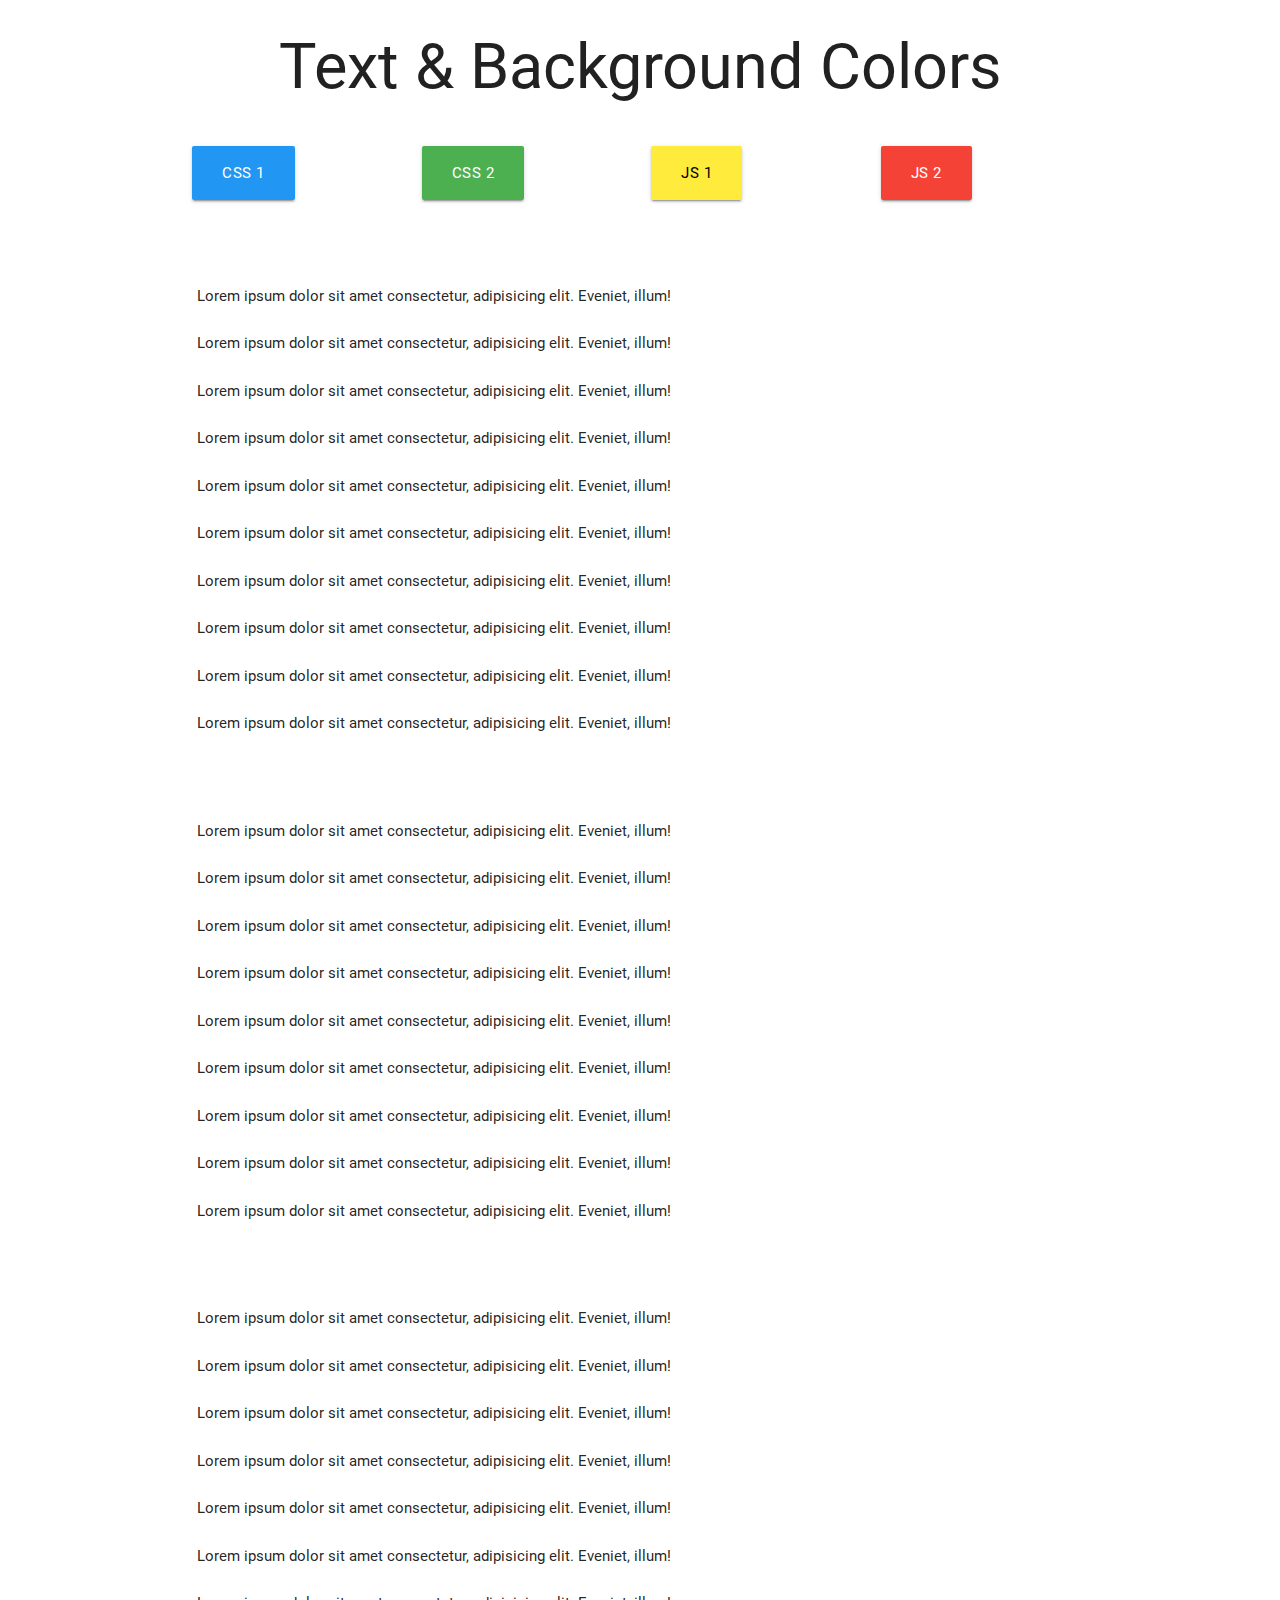
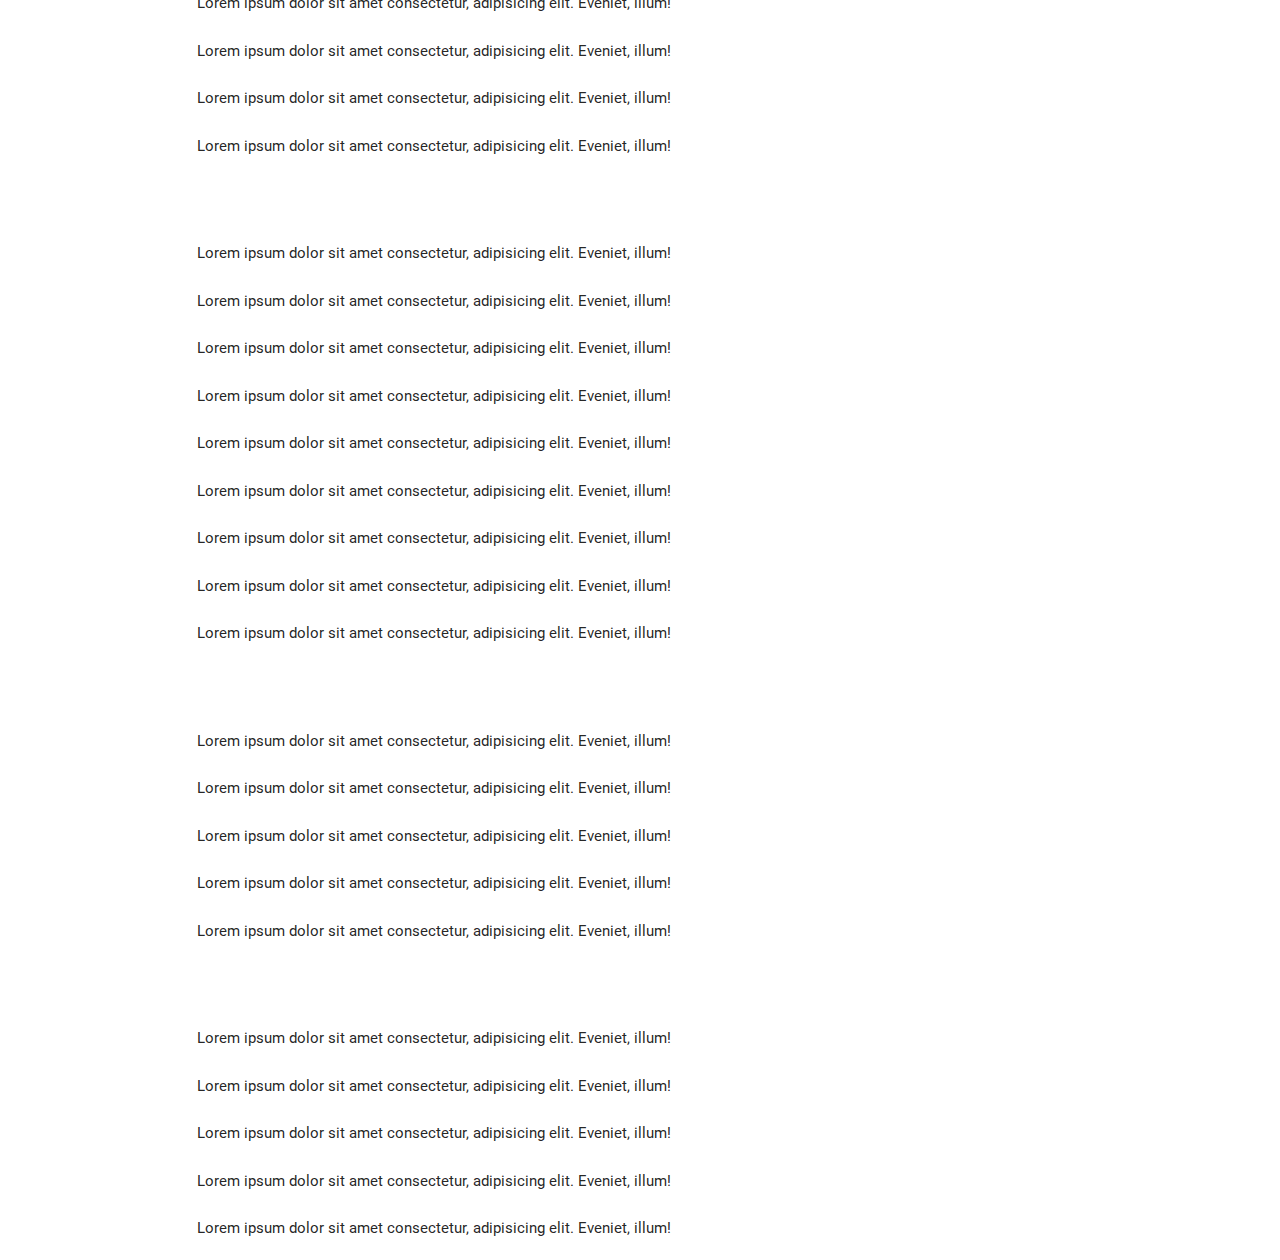
<file: 2_2_colors.html>
<!DOCTYPE html>
<html>

<head>
  <!--Import Google Icon Font-->
  <link href="https://fonts.googleapis.com/icon?family=Material+Icons" rel="stylesheet">
  <!--Import materialize.css-->
  <link type="text/css" rel="stylesheet" href="css/materialize.min.css" media="screen,projection" />
  <link rel="stylesheet" href="css/style.css">

  <!--Let browser know website is optimized for mobile-->
  <meta name="viewport" content="width=device-width, initial-scale=1.0" />

  <style>
    p {
      padding: 5px;
    }
  </style>

  <title>Materialize Sandbox</title>
</head>

<body>
  <div class="row">
    <div class="col s12">
      <h1 class="center-align">Text & Background Colors</h1>
    </div>
  </div>
  <div class="container">
    <!-- MENU ROW -->
    <div class="row">
      <div class="col s3">
        <a class='dropdown-button btn btn-large blue' href='#' data-activates='css1'>CSS 1</a>
        <ul id='css1' class='dropdown-content'>
          <li>
            <a href="2_1_typography.html">Typography & Alignment</a>
          </li>
          <li>
            <a href="2_2_colors.html">Text & Background Colors</a>
          </li>
          <li>
            <a href="2_3_buttons_icons.html">Buttons & Icons</a>
          </li>
          <li>
            <a href="2_4_floating.html">Floating & Fixed Action Buttons</a>
          </li>
          <li>
            <a href="2_5_navbar.html">Navbar</a>
          </li>
          <li>
            <a href="2_6_collections.html">Collections & Badges</a>
          </li>
          <li>
            <a href="2_7_grid.html">The Grid</a>
          </li>
        </ul>
      </div>
      <div class="col s3">
        <a class='dropdown-button btn btn-large green' href='#' data-activates='css2'>CSS 2</a>
        <ul id='css2' class='dropdown-content'>
          <li>
            <a href="3_1_cards.html">Cards</a>
          </li>
          <li>
            <a href="3_2_breadcrumbs.html">Breadcrumbs & Footer</a>
          </li>
          <li>
            <a href="3_3_forms.html">Basic Form & Input</a>
          </li>
          <li>
            <a href="3_4_forms_2.html">Fancy Form & Input</a>
          </li>
          <li>
            <a href="3_5_tables_media.html">Tables & Media</a>
          </li>
          <li>
            <a href="3_6_chips_pagination.html">Chips & Pagination</a>
          </li>
          <li>
            <a href="3_7_preloaders.html">Preloaders</a>
          </li>
        </ul>
      </div>
      <div class="col s3">
        <a class='dropdown-button btn btn-large yellow black-text' href='#' data-activates='js1'>JS 1</a>
        <ul id='js1' class='dropdown-content'>
          <li>
            <a href="4_1_carousel.html">Carousel</a>
          </li>
          <li>
            <a href="4_2_collapsible.html">Collapsible</a>
          </li>
          <li>
            <a href="4_3_feature_discovery.html">Feature Discovery</a>
          </li>
          <li>
            <a href="4_4_dialogs.html">Toast & Tooltip Dialogs</a>
          </li>
          <li>
            <a href="4_5_material_box_slider.html">Material Box & Slider</a>
          </li>
          <li>
            <a href="4_6_modal.html">Modal</a>
          </li>
        </ul>
      </div>
      <div class="col s3">
        <a class='dropdown-button btn btn-large red' href='#' data-activates='js2'>JS 2</a>
        <ul id='js2' class='dropdown-content'>
          <li>
            <a href="5_1_parallax.html">Parallax</a>
          </li>
          <li>
            <a href="5_2_sidenav.html">Sidenav</a>
          </li>
          <li>
            <a href="5_3_pushpin.html">Pushpin</a>
          </li>
          <li>
            <a href="5_4_scrollspy.html">Scrollspy</a>
          </li>
          <li>
            <a href="5_5_tabs.html">Tabs</a>
          </li>
        </ul>
      </div>
    </div>
    <!-- ./ MENU ROW END -->
    <br>
    <br>

    <!-- START HERE -->

    <!-- TEXT COLORS -->

    <!-- STANDARD COLORS -->
    <p>Lorem ipsum dolor sit amet consectetur, adipisicing elit. Eveniet, illum!</p>
    <p>Lorem ipsum dolor sit amet consectetur, adipisicing elit. Eveniet, illum!</p>
    <p>Lorem ipsum dolor sit amet consectetur, adipisicing elit. Eveniet, illum!</p>
    <p>Lorem ipsum dolor sit amet consectetur, adipisicing elit. Eveniet, illum!</p>
    <p>Lorem ipsum dolor sit amet consectetur, adipisicing elit. Eveniet, illum!</p>
    <p>Lorem ipsum dolor sit amet consectetur, adipisicing elit. Eveniet, illum!</p>
    <p>Lorem ipsum dolor sit amet consectetur, adipisicing elit. Eveniet, illum!</p>
    <p>Lorem ipsum dolor sit amet consectetur, adipisicing elit. Eveniet, illum!</p>
    <p>Lorem ipsum dolor sit amet consectetur, adipisicing elit. Eveniet, illum!</p>
    <p>Lorem ipsum dolor sit amet consectetur, adipisicing elit. Eveniet, illum!</p>

    <br>
    <br>

    <!-- LESS COMMON COLORS -->
    <p>Lorem ipsum dolor sit amet consectetur, adipisicing elit. Eveniet, illum!</p>
    <p>Lorem ipsum dolor sit amet consectetur, adipisicing elit. Eveniet, illum!</p>
    <p>Lorem ipsum dolor sit amet consectetur, adipisicing elit. Eveniet, illum!</p>
    <p>Lorem ipsum dolor sit amet consectetur, adipisicing elit. Eveniet, illum!</p>
    <p>Lorem ipsum dolor sit amet consectetur, adipisicing elit. Eveniet, illum!</p>
    <p>Lorem ipsum dolor sit amet consectetur, adipisicing elit. Eveniet, illum!</p>
    <p>Lorem ipsum dolor sit amet consectetur, adipisicing elit. Eveniet, illum!</p>
    <p>Lorem ipsum dolor sit amet consectetur, adipisicing elit. Eveniet, illum!</p>
    <p>Lorem ipsum dolor sit amet consectetur, adipisicing elit. Eveniet, illum!</p>

    <br>
    <br>

    <!-- BACKGROUND COLORS -->

    <!-- Standard Colors -->
    <p>Lorem ipsum dolor sit amet consectetur, adipisicing elit. Eveniet, illum!</p>
    <p>Lorem ipsum dolor sit amet consectetur, adipisicing elit. Eveniet, illum!</p>
    <p>Lorem ipsum dolor sit amet consectetur, adipisicing elit. Eveniet, illum!</p>
    <p>Lorem ipsum dolor sit amet consectetur, adipisicing elit. Eveniet, illum!</p>
    <p>Lorem ipsum dolor sit amet consectetur, adipisicing elit. Eveniet, illum!</p>
    <p>Lorem ipsum dolor sit amet consectetur, adipisicing elit. Eveniet, illum!</p>
    <p>Lorem ipsum dolor sit amet consectetur, adipisicing elit. Eveniet, illum!</p>
    <p>Lorem ipsum dolor sit amet consectetur, adipisicing elit. Eveniet, illum!</p>
    <p>Lorem ipsum dolor sit amet consectetur, adipisicing elit. Eveniet, illum!</p>
    <p>Lorem ipsum dolor sit amet consectetur, adipisicing elit. Eveniet, illum!</p>

    <br>
    <br>

    <!-- Less Common Colors -->
    <p>Lorem ipsum dolor sit amet consectetur, adipisicing elit. Eveniet, illum!</p>
    <p>Lorem ipsum dolor sit amet consectetur, adipisicing elit. Eveniet, illum!</p>
    <p>Lorem ipsum dolor sit amet consectetur, adipisicing elit. Eveniet, illum!</p>
    <p>Lorem ipsum dolor sit amet consectetur, adipisicing elit. Eveniet, illum!</p>
    <p>Lorem ipsum dolor sit amet consectetur, adipisicing elit. Eveniet, illum!</p>
    <p>Lorem ipsum dolor sit amet consectetur, adipisicing elit. Eveniet, illum!</p>
    <p>Lorem ipsum dolor sit amet consectetur, adipisicing elit. Eveniet, illum!</p>
    <p>Lorem ipsum dolor sit amet consectetur, adipisicing elit. Eveniet, illum!</p>
    <p>Lorem ipsum dolor sit amet consectetur, adipisicing elit. Eveniet, illum!</p>

    <br>
    <br>

    <!-- DARKEN -->

    <p>Lorem ipsum dolor sit amet consectetur, adipisicing elit. Eveniet, illum!</p>
    <p>Lorem ipsum dolor sit amet consectetur, adipisicing elit. Eveniet, illum!</p>
    <p>Lorem ipsum dolor sit amet consectetur, adipisicing elit. Eveniet, illum!</p>
    <p>Lorem ipsum dolor sit amet consectetur, adipisicing elit. Eveniet, illum!</p>
    <p>Lorem ipsum dolor sit amet consectetur, adipisicing elit. Eveniet, illum!</p>

    <br>
    <br>

    <!-- LIGHTEN -->

    <p>Lorem ipsum dolor sit amet consectetur, adipisicing elit. Eveniet, illum!</p>
    <p>Lorem ipsum dolor sit amet consectetur, adipisicing elit. Eveniet, illum!</p>
    <p>Lorem ipsum dolor sit amet consectetur, adipisicing elit. Eveniet, illum!</p>
    <p>Lorem ipsum dolor sit amet consectetur, adipisicing elit. Eveniet, illum!</p>
    <p>Lorem ipsum dolor sit amet consectetur, adipisicing elit. Eveniet, illum!</p>

    <!-- END HERE -->


  </div>
  <!-- ./ CONTAINER END -->



  <!--Import jQuery before materialize.js-->
  <script type="text/javascript" src="https://code.jquery.com/jquery-3.2.1.min.js"></script>
  <script type="text/javascript" src="js/materialize.min.js"></script>

  <script>
    $(document).ready(function () {
      $('.dropdown-button').dropdown({
        constrainWidth: false,
        hover: true,
        belowOrigin: true,
        alignment: 'left'
      });

      // JAVASCRIPT START HERE //




    });
  </script>
</body>

</html>
</file>
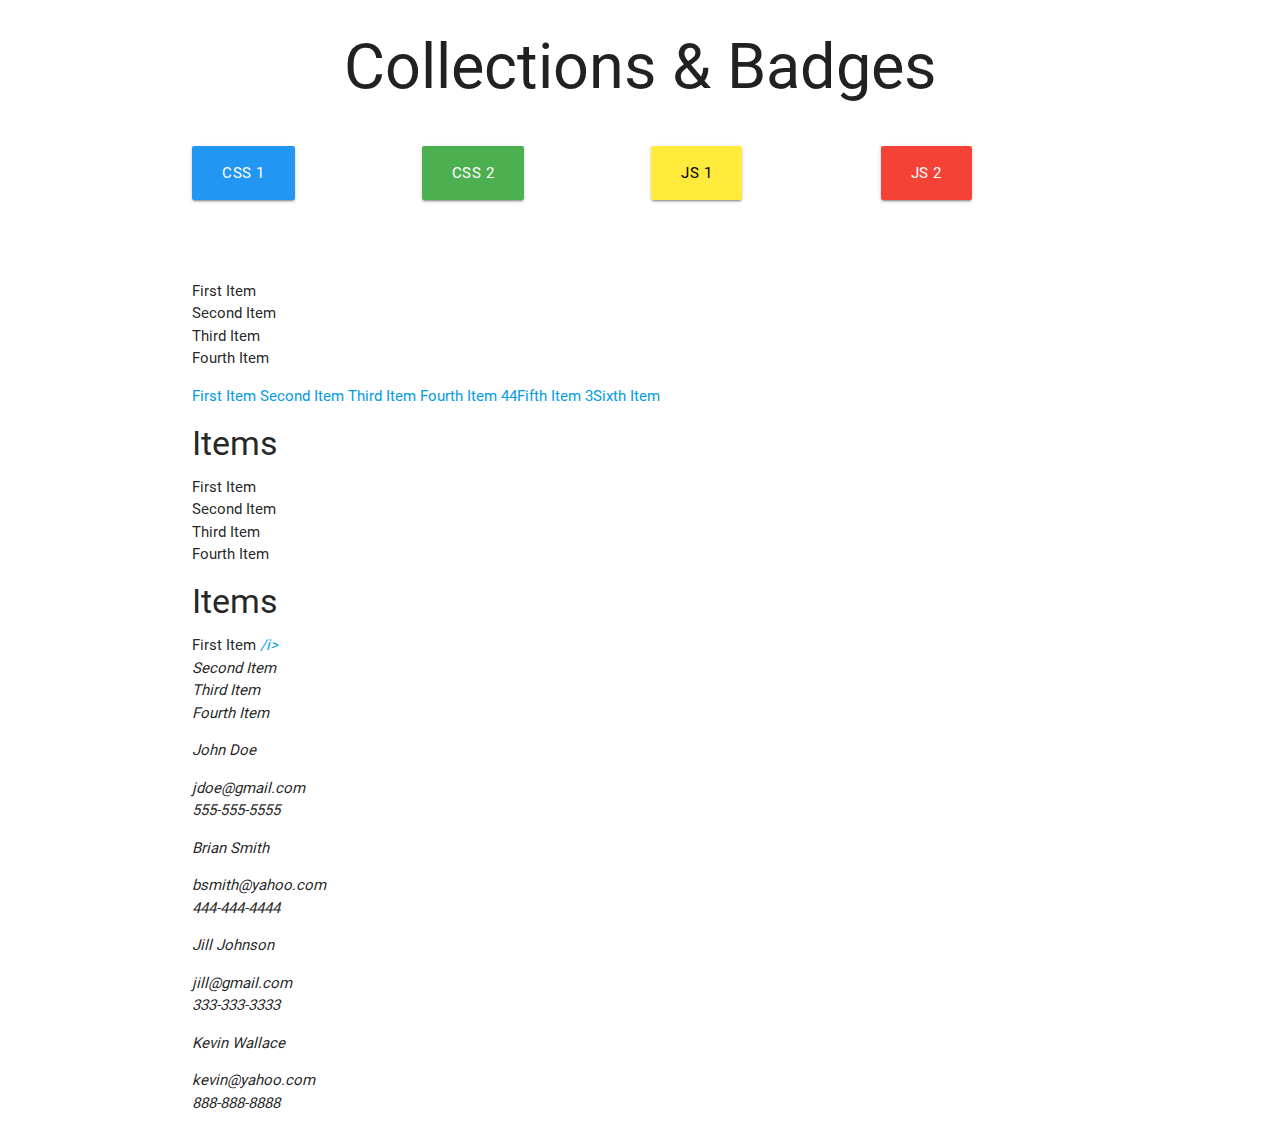
<file: 2_6_collections.html>
<!DOCTYPE html>
<html>

<head>
  <!--Import Google Icon Font-->
  <link href="https://fonts.googleapis.com/icon?family=Material+Icons" rel="stylesheet">
  <!--Import materialize.css-->
  <link type="text/css" rel="stylesheet" href="css/materialize.min.css" media="screen,projection" />

  <!--Let browser know website is optimized for mobile-->
  <meta name="viewport" content="width=device-width, initial-scale=1.0" />

  <title>Materialize Sandbox</title>
</head>

<body>
  <div class="row">
    <div class="col s12">
      <h1 class="center-align">Collections & Badges</h1>
    </div>
  </div>
  <div class="container">
    <!-- MENU ROW -->
    <div class="row">
      <div class="col s3">
        <a class='dropdown-button btn btn-large blue' href='#' data-activates='css1'>CSS 1</a>
        <ul id='css1' class='dropdown-content'>
          <li>
            <a href="2_1_typography.html">Typography & Alignment</a>
          </li>
          <li>
            <a href="2_2_colors.html">Text & Background Colors</a>
          </li>
          <li>
            <a href="2_3_buttons_icons.html">Buttons & Icons</a>
          </li>
          <li>
            <a href="2_4_floating.html">Floating & Fixed Action Buttons</a>
          </li>
          <li>
            <a href="2_5_navbar.html">Navbar</a>
          </li>
          <li>
            <a href="2_6_collections.html">Collections & Badges</a>
          </li>
          <li>
            <a href="2_7_grid.html">The Grid</a>
          </li>
        </ul>
      </div>
      <div class="col s3">
        <a class='dropdown-button btn btn-large green' href='#' data-activates='css2'>CSS 2</a>
        <ul id='css2' class='dropdown-content'>
          <li>
            <a href="3_1_cards.html">Cards</a>
          </li>
          <li>
            <a href="3_2_breadcrumbs.html">Breadcrumbs & Footer</a>
          </li>
          <li>
            <a href="3_3_forms.html">Basic Form & Input</a>
          </li>
          <li>
            <a href="3_4_forms_2.html">Fancy Form & Input</a>
          </li>
          <li>
            <a href="3_5_tables_media.html">Tables & Media</a>
          </li>
          <li>
            <a href="3_6_chips_pagination.html">Chips & Pagination</a>
          </li>
          <li>
            <a href="3_7_preloaders.html">Preloaders</a>
          </li>
        </ul>
      </div>
      <div class="col s3">
        <a class='dropdown-button btn btn-large yellow black-text' href='#' data-activates='js1'>JS 1</a>
        <ul id='js1' class='dropdown-content'>
          <li>
            <a href="4_1_carousel.html">Carousel</a>
          </li>
          <li>
            <a href="4_2_collapsible.html">Collapsible</a>
          </li>
          <li>
            <a href="4_3_feature_discovery.html">Feature Discovery</a>
          </li>
          <li>
            <a href="4_4_dialogs.html">Toast & Tooltip Dialogs</a>
          </li>
          <li>
            <a href="4_5_material_box_slider.html">Material Box & Slider</a>
          </li>
          <li>
            <a href="4_6_modal.html">Modal</a>
          </li>
        </ul>
      </div>
      <div class="col s3">
        <a class='dropdown-button btn btn-large red' href='#' data-activates='js2'>JS 2</a>
        <ul id='js2' class='dropdown-content'>
          <li>
            <a href="5_1_parallax.html">Parallax</a>
          </li>
          <li>
            <a href="5_2_sidenav.html">Sidenav</a>
          </li>
          <li>
            <a href="5_3_pushpin.html">Pushpin</a>
          </li>
          <li>
            <a href="5_4_scrollspy.html">Scrollspy</a>
          </li>
          <li>
            <a href="5_5_tabs.html">Tabs</a>
          </li>
        </ul>
      </div>
    </div>
    <!-- ./ MENU ROW END -->
    <br>
    <br>

    <!-- START HERE -->

    <!-- COLLECTION -->
    <ul>
      <li>First Item</li>
      <li>Second Item</li>
      <li>Third Item</li>
      <li>Fourth Item</li>
    </ul>

    <!-- COLLECTION AS LINKS -->
    <div>
      <a href="#">First Item</a>
      <a href="#">Second Item</a>
      <a href="#">Third Item</a>
      <a href="#">Fourth Item</a>
      <!-- BADGES -->
      <a href="#!">
        <span>44</span>Fifth Item</a>
      <a href="#!">
        <span>3</span>Sixth Item</a>
    </div>

    <!-- WITH HEADER -->
    <ul>
      <li>
        <h4>Items</h4>
      </li>
      <li>First Item</li>
      <li>Second Item</li>
      <li>Third Item</li>
      <li>Fourth Item</li>
    </ul>

    <!-- SECONDARY CONTENT -->
    <ul>
      <li>
        <h4>Items</h4>
      </li>
      <li>
        <div>First Item
          <a href="#">
            <i>/i>
          </a>
        </div>
      </li>
      <li>
        <div>Second Item
          <a href="#">
            <i></i>
          </a>
        </div>
      </li>
      <li>
        <div>Third Item
          <a href="#">
            <i></i>
          </a>
        </div>
      </li>
      <li>
        <div>Fourth Item
          <a href="#">
            <i></i>
          </a>
        </div>
      </li>
    </ul>

    <!-- AVATAR CONTENT -->
    <ul>
      <li>
        <i></i>
        <span>John Doe</span>
        <p>jdoe@gmail.com
          <br> 555-555-5555
        </p>
        <a href="#">
          <i></i>
        </a>
      </li>
      <li>
        <i></i>
        <span>Brian Smith</span>
        <p>bsmith@yahoo.com
          <br> 444-444-4444
        </p>
        <a href="#">
          <i></i>
        </a>
      </li>
      <li>
        <i></i>
        <span>Jill Johnson</span>
        <p>jill@gmail.com
          <br> 333-333-3333
        </p>
        <a href="#">
          <i></i>
        </a>
      </li>
      <li>
        <i></i>
        <span>Kevin Wallace</span>
        <p>kevin@yahoo.com
          <br> 888-888-8888
        </p>
        <a href="#">
          <i></i>
        </a>
      </li>
    </ul>

    <!-- BADGE IN DROPDOWN -->


    <!-- END HERE -->


  </div>
  <!-- ./ CONTAINER END -->



  <!--Import jQuery before materialize.js-->
  <script type="text/javascript" src="https://code.jquery.com/jquery-3.2.1.min.js"></script>
  <script type="text/javascript" src="js/materialize.min.js"></script>

  <script>
    $(document).ready(function () {
      $('.dropdown-button').dropdown({
        constrainWidth: false,
        hover: true,
        belowOrigin: true,
        alignment: 'left'
      });

      // JAVASCRIPT START HERE //




    });
  </script>
</body>

</html>
</file>
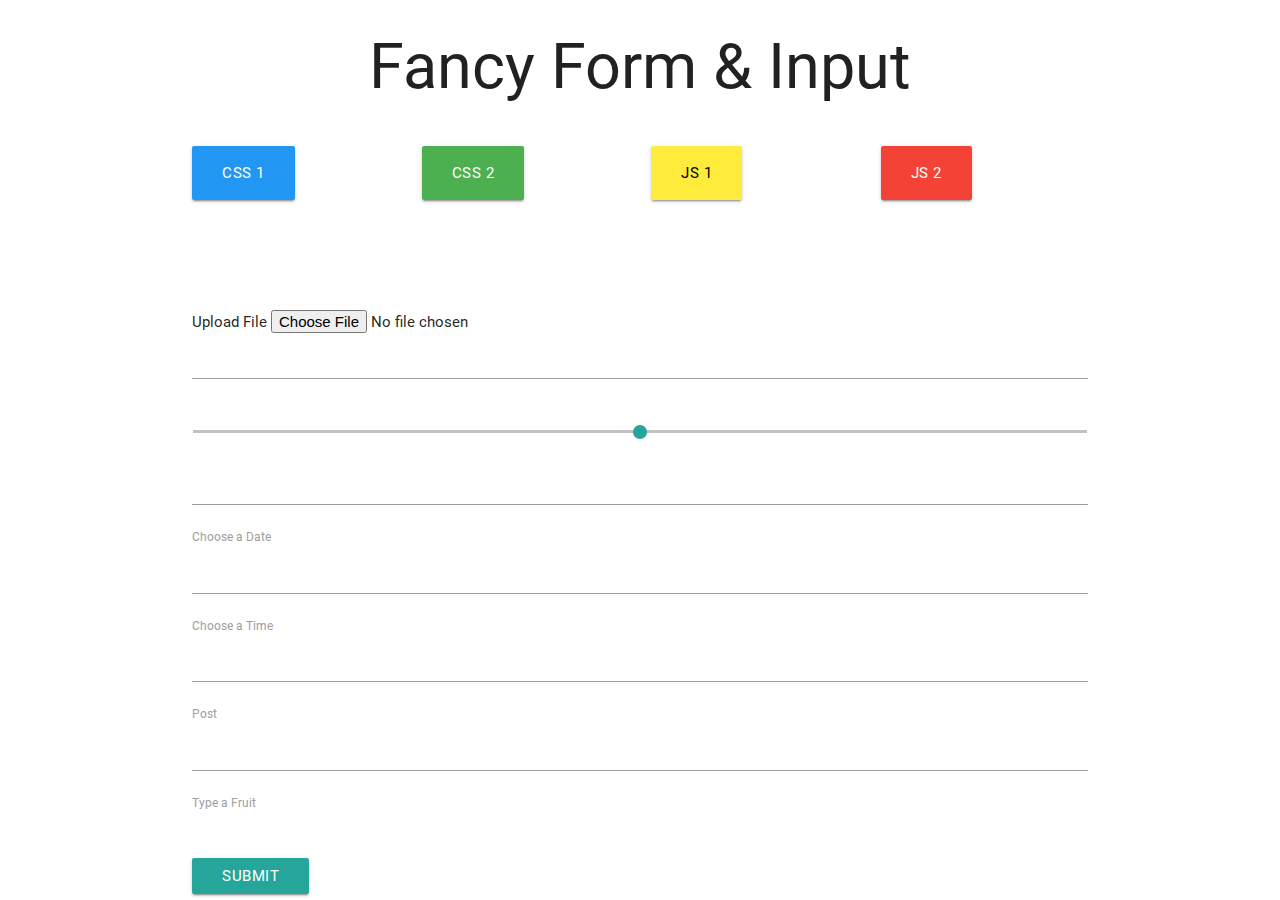
<file: 3_4_forms_2.html>
<!DOCTYPE html>
<html>

<head>
  <!--Import Google Icon Font-->
  <link href="https://fonts.googleapis.com/icon?family=Material+Icons" rel="stylesheet">
  <!--Import materialize.css-->
  <link type="text/css" rel="stylesheet" href="css/materialize.min.css" media="screen,projection" />

  <!--Let browser know website is optimized for mobile-->
  <meta name="viewport" content="width=device-width, initial-scale=1.0" />

  <title>Materialize Sandbox</title>
  <style>
    .input-field {
      margin-bottom: 30px;
    }
  </style>
</head>

<body>
  <div class="row">
    <div class="col s12">
      <h1 class="center-align">Fancy Form & Input</h1>
    </div>
  </div>
  <div class="container">
    <!-- MENU ROW -->
    <div class="row">
      <div class="col s3">
        <a class='dropdown-button btn btn-large blue' href='#' data-activates='css1'>CSS 1</a>
        <ul id='css1' class='dropdown-content'>
          <li>
            <a href="2_1_typography.html">Typography & Alignment</a>
          </li>
          <li>
            <a href="2_2_colors.html">Text & Background Colors</a>
          </li>
          <li>
            <a href="2_3_buttons_icons.html">Buttons & Icons</a>
          </li>
          <li>
            <a href="2_4_floating.html">Floating & Fixed Action Buttons</a>
          </li>
          <li>
            <a href="2_5_navbar.html">Navbar</a>
          </li>
          <li>
            <a href="2_6_collections.html">Collections & Badges</a>
          </li>
          <li>
            <a href="2_7_grid.html">The Grid</a>
          </li>
        </ul>
      </div>
      <div class="col s3">
        <a class='dropdown-button btn btn-large green' href='#' data-activates='css2'>CSS 2</a>
        <ul id='css2' class='dropdown-content'>
          <li>
            <a href="3_1_cards.html">Cards</a>
          </li>
          <li>
            <a href="3_2_breadcrumbs.html">Breadcrumbs & Footer</a>
          </li>
          <li>
            <a href="3_3_forms.html">Basic Form & Input</a>
          </li>
          <li>
            <a href="3_4_forms_2.html">Fancy Form & Input</a>
          </li>
          <li>
            <a href="3_5_tables_media.html">Tables & Media</a>
          </li>
          <li>
            <a href="3_6_chips_pagination.html">Chips & Pagination</a>
          </li>
          <li>
            <a href="3_7_preloaders.html">Preloaders</a>
          </li>
        </ul>
      </div>
      <div class="col s3">
        <a class='dropdown-button btn btn-large yellow black-text' href='#' data-activates='js1'>JS 1</a>
        <ul id='js1' class='dropdown-content'>
          <li>
            <a href="4_1_carousel.html">Carousel</a>
          </li>
          <li>
            <a href="4_2_collapsible.html">Collapsible</a>
          </li>
          <li>
            <a href="4_3_feature_discovery.html">Feature Discovery</a>
          </li>
          <li>
            <a href="4_4_dialogs.html">Toast & Tooltip Dialogs</a>
          </li>
          <li>
            <a href="4_5_material_box_slider.html">Material Box & Slider</a>
          </li>
          <li>
            <a href="4_6_modal.html">Modal</a>
          </li>
        </ul>
      </div>
      <div class="col s3">
        <a class='dropdown-button btn btn-large red' href='#' data-activates='js2'>JS 2</a>
        <ul id='js2' class='dropdown-content'>
          <li>
            <a href="5_1_parallax.html">Parallax</a>
          </li>
          <li>
            <a href="5_2_sidenav.html">Sidenav</a>
          </li>
          <li>
            <a href="5_3_pushpin.html">Pushpin</a>
          </li>
          <li>
            <a href="5_4_scrollspy.html">Scrollspy</a>
          </li>
          <li>
            <a href="5_5_tabs.html">Tabs</a>
          </li>
        </ul>
      </div>
    </div>
    <!-- ./ MENU ROW END -->
    <br>
    <br>

    <!-- START HERE -->
    <form>
      <!-- SWITCH -->
      <div>

      </div>

      <!-- DISABLED SWITCH -->
      <div>

      </div>

      <br>
      <br>

      <!-- FILE INPUT -->
      <div>
        <div>
          <span>Upload File</span>
          <input type="file">
        </div>
        <div>
          <input type="text">
        </div>
      </div>

      <!-- RANGE SLIDER -->
      <p>
        <input type="range">
      </p>

      <!-- DATE PICKER -->
      <div>
        <input type="text" id="date">
        <label for="date">Choose a Date</label>
      </div>

      <!-- TIME PICKER -->
      <div>
        <input type="text" id="time">
        <label for="time">Choose a Time</label>
      </div>

      <!-- CHARACTER COUNTER -->
      <div>
        <input id="post" type="text">
        <label for="post">Post</label>
      </div>

      <!-- AUTOCOMPLETE -->
      <div>
        <input type="text" id="fruit">
        <label for="fruit">Type a Fruit</label>
      </div>

      <br>
      <br>
      <div>
        <input type="submit" value="Submit" class="btn">
      </div>
    </form>



    <!-- END HERE -->


  </div>
  <!-- ./ CONTAINER END -->



  <!--Import jQuery before materialize.js-->
  <script type="text/javascript" src="https://code.jquery.com/jquery-3.2.1.min.js"></script>
  <script type="text/javascript" src="js/materialize.min.js"></script>

  <script>
    $(document).ready(function () {
      $('.dropdown-button').dropdown({
        constrainWidth: false,
        hover: true,
        belowOrigin: true,
        alignment: 'left'
      });

      // JAVASCRIPT START HERE //




    });
  </script>
</body>

</html>
</file>
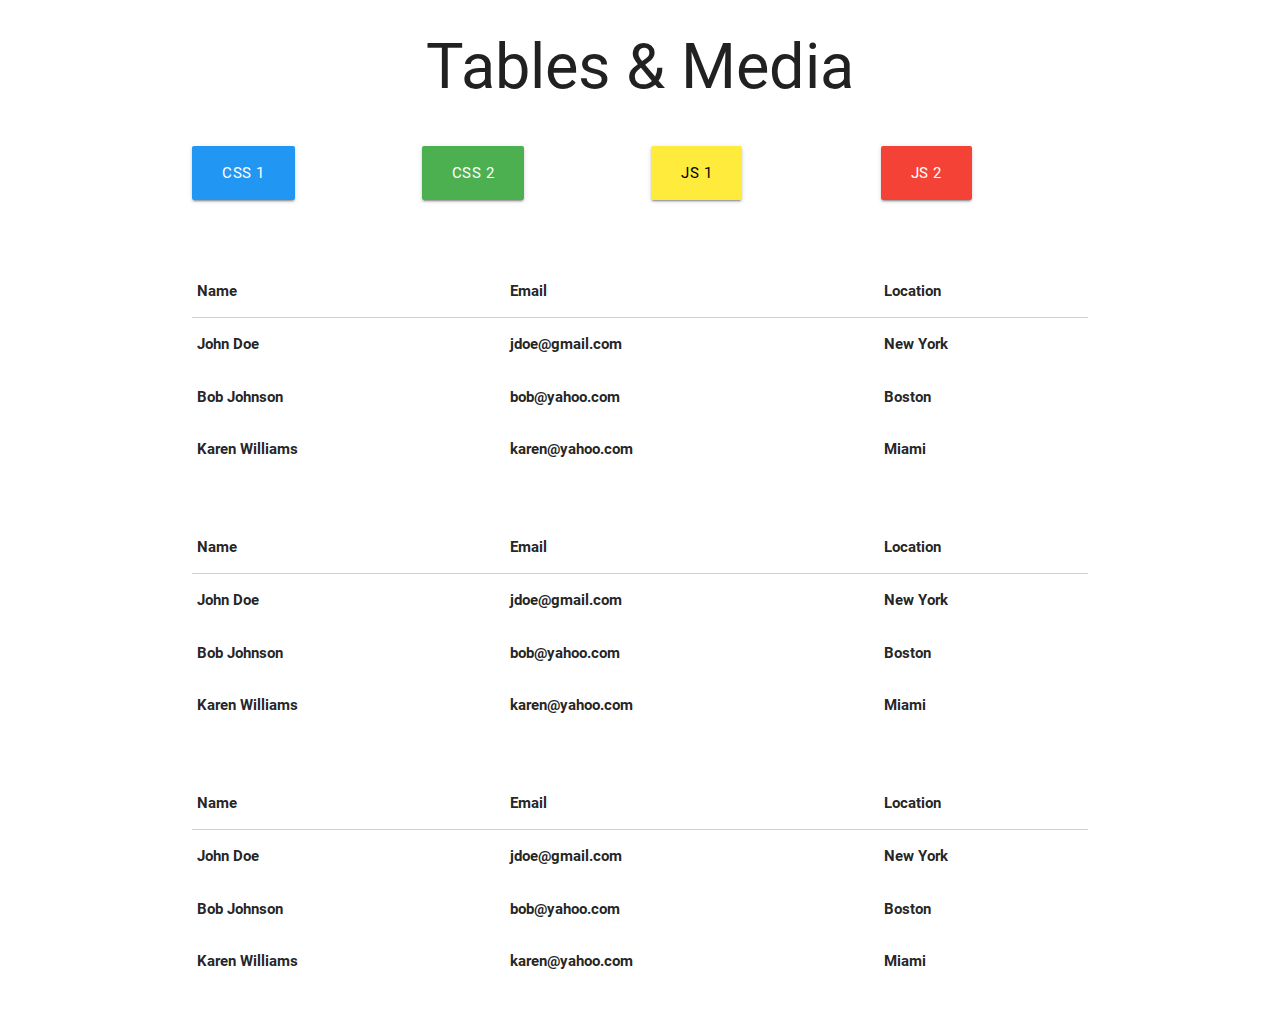
<file: 3_5_tables_media.html>
<!DOCTYPE html>
<html>

<head>
  <!--Import Google Icon Font-->
  <link href="https://fonts.googleapis.com/icon?family=Material+Icons" rel="stylesheet">
  <!--Import materialize.css-->
  <link type="text/css" rel="stylesheet" href="css/materialize.min.css" media="screen,projection" />

  <!--Let browser know website is optimized for mobile-->
  <meta name="viewport" content="width=device-width, initial-scale=1.0" />

  <title>Materialize Sandbox</title>
</head>

<body>
  <div class="row">
    <div class="col s12">
      <h1 class="center-align">Tables & Media</h1>
    </div>
  </div>
  <div class="container">
    <!-- MENU ROW -->
    <div class="row">
      <div class="col s3">
        <a class='dropdown-button btn btn-large blue' href='#' data-activates='css1'>CSS 1</a>
        <ul id='css1' class='dropdown-content'>
          <li>
            <a href="2_1_typography.html">Typography & Alignment</a>
          </li>
          <li>
            <a href="2_2_colors.html">Text & Background Colors</a>
          </li>
          <li>
            <a href="2_3_buttons_icons.html">Buttons & Icons</a>
          </li>
          <li>
            <a href="2_4_floating.html">Floating & Fixed Action Buttons</a>
          </li>
          <li>
            <a href="2_5_navbar.html">Navbar</a>
          </li>
          <li>
            <a href="2_6_collections.html">Collections & Badges</a>
          </li>
          <li>
            <a href="2_7_grid.html">The Grid</a>
          </li>
        </ul>
      </div>
      <div class="col s3">
        <a class='dropdown-button btn btn-large green' href='#' data-activates='css2'>CSS 2</a>
        <ul id='css2' class='dropdown-content'>
          <li>
            <a href="3_1_cards.html">Cards</a>
          </li>
          <li>
            <a href="3_2_breadcrumbs.html">Breadcrumbs & Footer</a>
          </li>
          <li>
            <a href="3_3_forms.html">Basic Form & Input</a>
          </li>
          <li>
            <a href="3_4_forms_2.html">Fancy Form & Input</a>
          </li>
          <li>
            <a href="3_5_tables_media.html">Tables & Media</a>
          </li>
          <li>
            <a href="3_6_chips_pagination.html">Chips & Pagination</a>
          </li>
          <li>
            <a href="3_7_preloaders.html">Preloaders</a>
          </li>
        </ul>
      </div>
      <div class="col s3">
        <a class='dropdown-button btn btn-large yellow black-text' href='#' data-activates='js1'>JS 1</a>
        <ul id='js1' class='dropdown-content'>
          <li>
            <a href="4_1_carousel.html">Carousel</a>
          </li>
          <li>
            <a href="4_2_collapsible.html">Collapsible</a>
          </li>
          <li>
            <a href="4_3_feature_discovery.html">Feature Discovery</a>
          </li>
          <li>
            <a href="4_4_dialogs.html">Toast & Tooltip Dialogs</a>
          </li>
          <li>
            <a href="4_5_material_box_slider.html">Material Box & Slider</a>
          </li>
          <li>
            <a href="4_6_modal.html">Modal</a>
          </li>
        </ul>
      </div>
      <div class="col s3">
        <a class='dropdown-button btn btn-large red' href='#' data-activates='js2'>JS 2</a>
        <ul id='js2' class='dropdown-content'>
          <li>
            <a href="5_1_parallax.html">Parallax</a>
          </li>
          <li>
            <a href="5_2_sidenav.html">Sidenav</a>
          </li>
          <li>
            <a href="5_3_pushpin.html">Pushpin</a>
          </li>
          <li>
            <a href="5_4_scrollspy.html">Scrollspy</a>
          </li>
          <li>
            <a href="5_5_tabs.html">Tabs</a>
          </li>
        </ul>
      </div>
    </div>
    <!-- ./ MENU ROW END -->
    <br>
    <br>

    <!-- START HERE -->

    <!-- TABLE -->
    <table>
      <thead>
        <tr>
          <th>Name</th>
          <th>Email</th>
          <th>Location</th>
        </tr>
      </thead>
      <tbody>
        <tr>
          <th>John Doe</th>
          <th>jdoe@gmail.com</th>
          <th>New York</th>
        </tr>
        <tr>
          <th>Bob Johnson</th>
          <th>bob@yahoo.com</th>
          <th>Boston</th>
        </tr>
        <tr>
          <th>Karen Williams</th>
          <th>karen@yahoo.com</th>
          <th>Miami</th>
        </tr>
      </tbody>
    </table>

    <br>
    <br>

    <!-- STRIPED TABLE -->
    <table>
      <thead>
        <tr>
          <th>Name</th>
          <th>Email</th>
          <th>Location</th>
        </tr>
      </thead>
      <tbody>
        <tr>
          <th>John Doe</th>
          <th>jdoe@gmail.com</th>
          <th>New York</th>
        </tr>
        <tr>
          <th>Bob Johnson</th>
          <th>bob@yahoo.com</th>
          <th>Boston</th>
        </tr>
        <tr>
          <th>Karen Williams</th>
          <th>karen@yahoo.com</th>
          <th>Miami</th>
        </tr>
      </tbody>
    </table>

    <br>
    <br>

    <!-- BORDERED, HIGHTLIGHTED & RESPONSIVE TABLE -->
    <table>
      <thead>
        <tr>
          <th>Name</th>
          <th>Email</th>
          <th>Location</th>
        </tr>
      </thead>
      <tbody>
        <tr>
          <th>John Doe</th>
          <th>jdoe@gmail.com</th>
          <th>New York</th>
        </tr>
        <tr>
          <th>Bob Johnson</th>
          <th>bob@yahoo.com</th>
          <th>Boston</th>
        </tr>
        <tr>
          <th>Karen Williams</th>
          <th>karen@yahoo.com</th>
          <th>Miami</th>
        </tr>
      </tbody>
    </table>

    <br>
    <br>

    <!-- RESPONSIVE IMAGE -->


    <!-- CIRLCE IMAGE -->


    <!-- RESPONSIVE VIDEO EMBED -->

    <!-- RESPONSIVE VIDEO ELEMENT -->


    <!-- END HERE -->


  </div>
  <!-- ./ CONTAINER END -->



  <!--Import jQuery before materialize.js-->
  <script type="text/javascript" src="https://code.jquery.com/jquery-3.2.1.min.js"></script>
  <script type="text/javascript" src="js/materialize.min.js"></script>

  <script>
    $(document).ready(function () {
      $('.dropdown-button').dropdown({
        constrainWidth: false,
        hover: true,
        belowOrigin: true,
        alignment: 'left'
      });

      // JAVASCRIPT START HERE //




    });
  </script>
</body>

</html>
</file>
<file: css/style.css>
/* html {
  font-family: 'Gill Sans', 'Gill Sans MT', Calibri, 'Trebuchet MS', sans-serif;
} */
</file>
